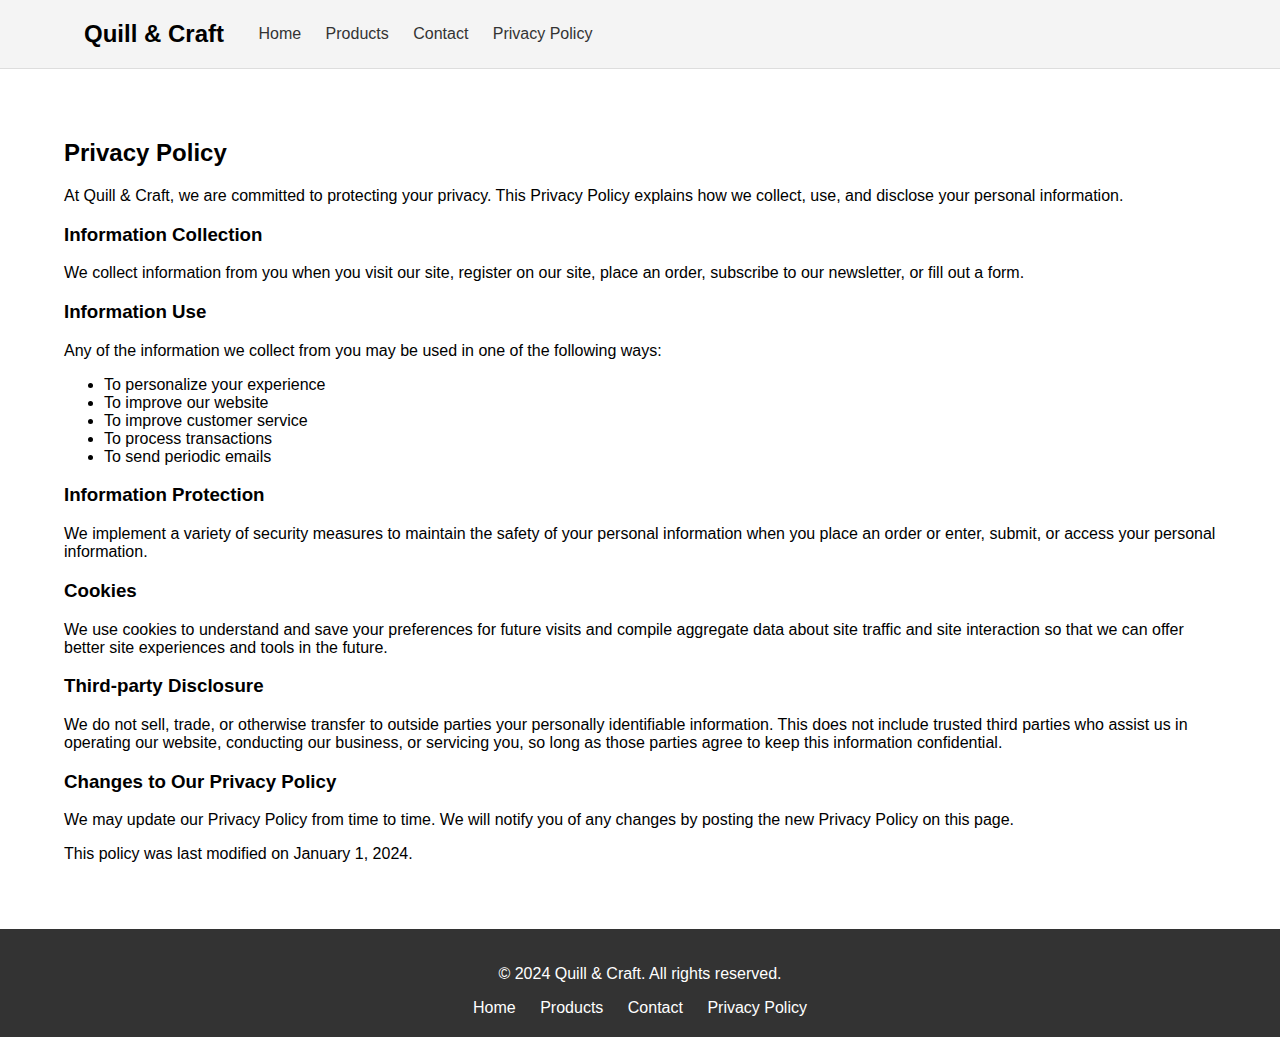
<file: privacy.html>
<!DOCTYPE html>
<html lang="en">
<head>
    <meta charset="UTF-8">
    <meta name="viewport" content="width=device-width, initial-scale=1.0">
    <title>Quill & Craft - Privacy Policy</title>
    <link rel="stylesheet" href="styles.css">
    <meta name="description" content="Read our privacy policy to understand how we handle your personal data at Stationery Shop.">
    <meta name="keywords" content="privacy policy, data protection, personal information, stationery shop">
</head>
<body>
    <header>
        <div class="container">
            <h1>Quill & Craft</h1>
            <nav aria-label="Main navigation">
                <ul>
                    <li><a href="index.html">Home</a></li>
                    <li><a href="products.html">Products</a></li>
                    <li><a href="contact.html">Contact</a></li>
                    <li><a href="privacy.html" aria-current="page">Privacy Policy</a></li>
                </ul>
            </nav>
        </div>
    </header>
    
    <main>
        <div class="container">
            <h2>Privacy Policy</h2>
            <p>At Quill & Craft, we are committed to protecting your privacy. This Privacy Policy explains how we collect, use, and disclose your personal information.</p>
            
            <h3>Information Collection</h3>
            <p>We collect information from you when you visit our site, register on our site, place an order, subscribe to our newsletter, or fill out a form.</p>
            
            <h3>Information Use</h3>
            <p>Any of the information we collect from you may be used in one of the following ways:</p>
            <ul>
                <li>To personalize your experience</li>
                <li>To improve our website</li>
                <li>To improve customer service</li>
                <li>To process transactions</li>
                <li>To send periodic emails</li>
            </ul>
            
            <h3>Information Protection</h3>
            <p>We implement a variety of security measures to maintain the safety of your personal information when you place an order or enter, submit, or access your personal information.</p>
            
            <h3>Cookies</h3>
            <p>We use cookies to understand and save your preferences for future visits and compile aggregate data about site traffic and site interaction so that we can offer better site experiences and tools in the future.</p>
            
            <h3>Third-party Disclosure</h3>
            <p>We do not sell, trade, or otherwise transfer to outside parties your personally identifiable information. This does not include trusted third parties who assist us in operating our website, conducting our business, or servicing you, so long as those parties agree to keep this information confidential.</p>
            
            <h3>Changes to Our Privacy Policy</h3>
            <p>We may update our Privacy Policy from time to time. We will notify you of any changes by posting the new Privacy Policy on this page.</p>
            
            <p>This policy was last modified on January 1, 2024.</p>
        </div>
    </main>
    
    <footer>
        <div class="container">
            <p>&copy; 2024 Quill & Craft. All rights reserved.</p>
            <nav aria-label="Footer navigation">
                <ul>
                    <li><a href="index.html">Home</a></li>
                    <li><a href="products.html">Products</a></li>
                    <li><a href="contact.html">Contact</a></li>
                    <li><a href="privacy.html">Privacy Policy</a></li>
                </ul>
            </nav>
        </div>
    </footer>
</body>
</html>
</file>
<file: styles.css>
html, body {
    height: 100%;
    margin: 0;
}

body {
    font-family: Arial, sans-serif;
    margin: 0;
    padding: 0;
}

.container {
    width: 90%;
    max-width: 1200px;
    margin: 0 auto;
}

header {
    background: #f4f4f4;
    padding: 20px 0;
    border-bottom: 1px solid #ddd;
}

header .logo {
    display: inline-block;
    vertical-align: middle;
}

header .logo img {
    height: 50px;
}

header h1 {
    display: inline-block;
    vertical-align: middle;
    margin: 0 20px;
    font-size: 24px;
}

header nav {
    display: inline-block;
    vertical-align: middle;
}

header nav ul {
    list-style: none;
    padding: 0;
    margin: 0;
}

header nav ul li {
    display: inline;
    margin: 0 10px;
}

header nav ul li a {
    text-decoration: none;
    color: #333;
}

.hero {
    text-align: center;
    padding: 50px 0;
    background: #e2e2e2;
}

.hero h2 {
    margin: 0 0 20px;
    font-size: 32px;
}

.hero p {
    margin: 0 0 20px;
    font-size: 18px;
}

.button {
    background: #333;
    color: #fff;
    padding: 10px 20px;
    text-decoration: none;
    border-radius: 5px;
}

.featured-products {
    padding: 50px 0;
}

.featured-products h2 {
    text-align: center;
    margin: 0 0 30px;
}

.products {
    display: flex;
    justify-content: space-around;
    flex-wrap: wrap;
    gap: 20px;
}

.product {
    background: #fff;
    border: 1px solid #ddd;
    padding: 20px;
    flex: 1 1 calc(45% - 40px); 
    box-shadow: 0 0 10px rgba(0,0,0,0.1);
    max-width: calc(45% - 20px); 
    box-sizing: border-box; 
}

.product-image {
    width: 100%;
    padding-top: 75%; 
    position: relative;
    overflow: hidden;
    background-color: #f4f4f4; 
}

.product-image img {
    position: absolute;
    top: 50%;
    left: 50%;
    width: 100%;
    height: 100%;
    object-fit: cover; 
    transform: translate(-50%, -50%);
}


.product-details h2 {
    margin: 10px 0;
    font-size: 20px;
}

.product-details .price {
    color: #e67e22;
    font-size: 18px;
}
main {
    flex: 1; 
    padding: 50px 0;
}

footer {
    background: #333;
    color: #fff;
    text-align: center;
    padding: 20px 0;
}

footer nav ul {
    list-style: none;
    padding: 0;
    margin: 0;
}

footer nav ul li {
    display: inline;
    margin: 0 10px;
}

footer nav ul li a {
    text-decoration: none;
    color: #fff;
}


@media (max-width: 768px) {
    .product {
        flex: 1 1 calc(100% - 20px);
        max-width: 100%;
    }
}

@media (max-width: 480px) {
    header h1 {
        font-size: 20px;
        margin: 0 10px;
    }

    .hero h2 {
        font-size: 28px;
    }

    .hero p {
        font-size: 16px;
    }

    .button {
        padding: 8px 16px;
    }

    .product-details h2 {
        font-size: 18px;
    }

    .product-details .price {
        font-size: 16px;
    }

   
    footer nav ul li {
        display: block;
        margin: 5px 0;
    }

}
</file>
